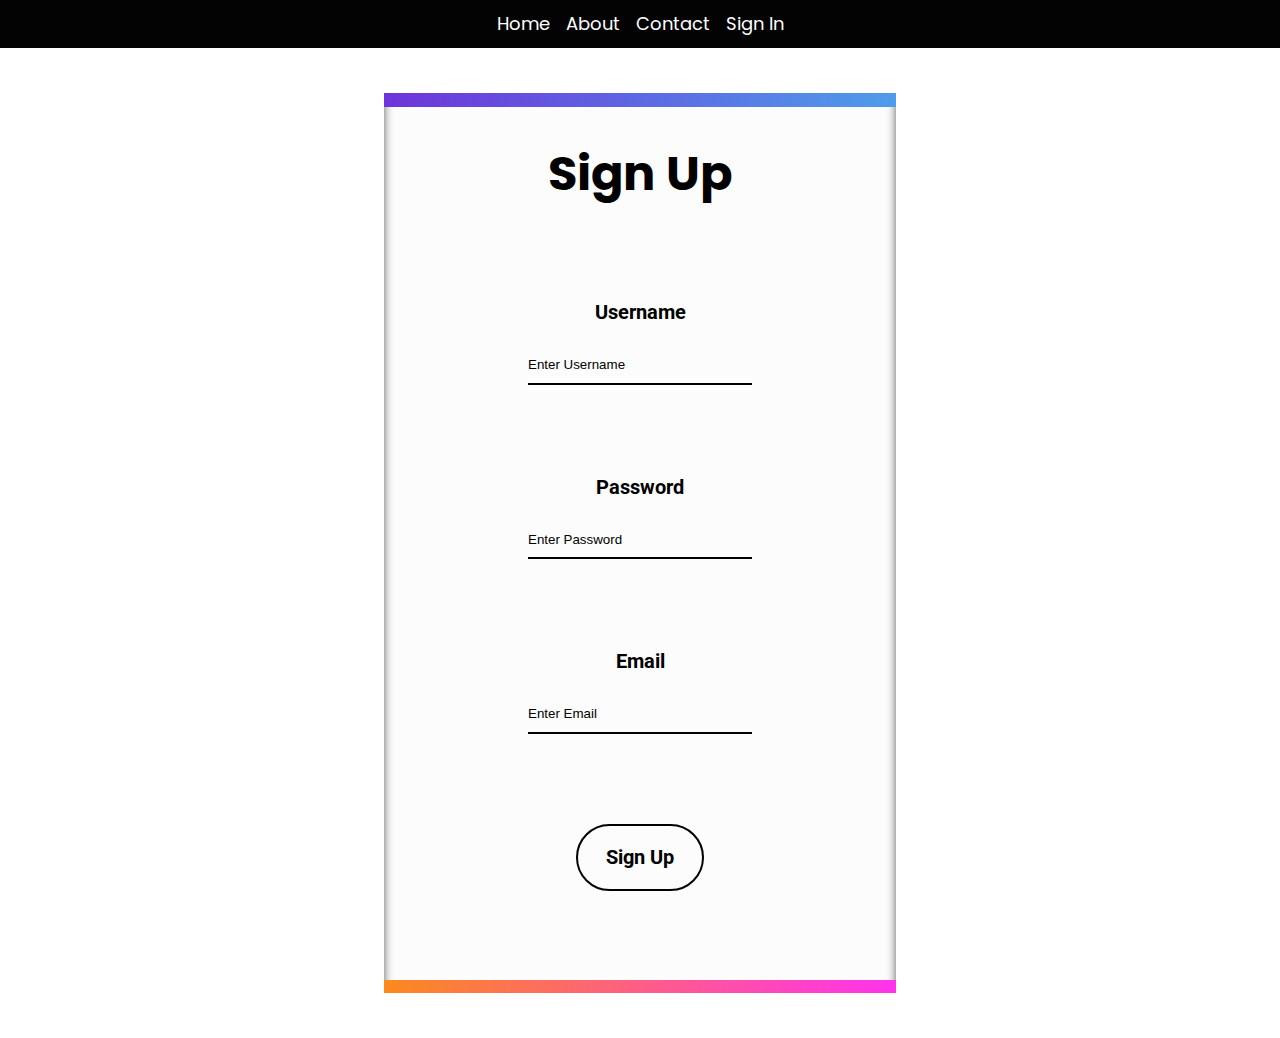
<file: Website/pages/signup.html>
<!DOCTYPE html>
<html lang="en">
<head>
    <meta charset="UTF-8">
    <meta name="viewport" content="width=device-width, initial-scale=1.0">
    <link rel="stylesheet" href="../styles/styles.css">
    <title>Sign Up</title>
</head>
<body>
    <nav>
        &nbsp;
        <ul>
            <li><a href="../index.html">Home</a></li>
            <li><a href="#">About</a></li>
            <li><a href="#">Contact</a></li>
            <li><a href="../pages/signup.html">Sign In</a></li>
        </ul>
        &nbsp;
    </nav>

    <main>
        <div class="signup-main">
            <div class="signup">
                <form id="SignupForm" name="SignupForm" method="post" action="" enctype="multipart/form-data">
                    <h1>Sign Up</h1>
                    <div class="textBox">
                        <label>Username</label>
                        <input name="Username" type="text" required="required" id="Username" placeholder="Enter Username">
                    </div>
                    <div class="textBox">
                        <label>Password</label>
                        <input name="Password" type="password" required="required" id="Password" placeholder="Enter Password">
                    </div>
                    <div class="textBox">
                        <label>Email</label>
                        <input name="Email" type="text" required="required" id="Email" placeholder="Enter Email ">
                    </div>
                    <div class="button">
                        <input name="SignUp" type="submit" id="SignUp" value="Sign Up">
                    </div>
                </form>
            </div>
        </div>
    </main>
</body>
</html>
</file>
<file: Website/styles/styles.css>
@import url('https://fonts.googleapis.com/css2?family=Roboto:ital,wght@0,100;0,300;0,400;0,500;0,700;0,900;1,100;1,300;1,400;1,500;1,700;1,900&display=swap');
@import url('https://fonts.googleapis.com/css2?family=Poppins:ital,wght@0,100;0,200;0,300;0,400;0,500;0,600;0,700;0,800;0,900;1,100;1,200;1,300;1,400;1,500;1,600;1,700;1,800;1,900&display=swap');

*{
    margin: 0;
    padding: 0;
}

body{
    background-color: white;
}

nav{
    position: relative;

    display: flex;
    height: 3rem;
    justify-content: space-between;
    
    background-color: rgb(3, 3, 3);

    font-size: large;
    font-family: "Poppins", sans-serif;
}

nav ul{
    display: flex;
    list-style: none;
}

nav li{
    display: flex;
}

nav ul li a{
    position: relative;

    height: 100%;
    line-height: 3rem;

    display: block;
    padding: 0 0.5rem;

    color: white;
    text-decoration: none;

    transition: 0.3s;
}

nav ul li a::after{
    position: absolute;

    left: 0;
    bottom: 0;

    width: 100%;
    height: 0.175rem;

    content: '';

    background-color: white;

    transform: scale(0, 1);
    transform-origin: 0% 100%;
    transition: transform 0.5s ease;
}

nav ul li a:hover::after{
    transform: scale(1, 1);
}

main{
    font-family: 'Roboto', sans-serif;
}

.main-hero{
    display: flex;
    flex-direction: column;
    align-items: center;
    justify-content: center;

    width: 100%;
    height: 65vh;
    
    background-color: rgb(3, 3, 3);

    color: white;
}

.main-hero h1{
    margin: 0 0 5vh 0;

    font-size: 4rem;
    font-family: 'Poppins', sans-serif;

    transition: 0.4s;
}

.main-hero-nav{
    display: flex;

    line-height: 10vh;

    width: 25vw;
    height: 10vh;
    
    border-radius: 50px;

    background-image: linear-gradient(to right, rgb(255, 165, 46), rgb(255, 37, 175));

    justify-content: space-between;

    transition: 0.3s;
}

.main-hero-nav form input{
    width: 7vw;
    height:  8vh;

    margin: 1vh 0.5vw 0 0.5vw;

    font-size: 1.25rem;
    font-weight: bold;

    color: black;
    background-color: rgb(252, 252, 252);

    border-radius: 50px;
    border: none;

    cursor: pointer;

    transition: 0.3s;
}

.main-hero-nav form input:hover{
    transform: scale(1.025);

    color: rgb(252, 252, 252);
    background-color: rgb(0, 0, 0);
}

.main-content{
    display: flex;

    width: 100%;
    height: 75vh;

    justify-content: space-between;
}

.lesson-box{
    position: relative;

    margin: 5vh auto;

    height: 65vh;
    width: 30vw;

    color: white;
    background-color: rgb(22, 22, 22);

    border-radius: 20px;

    overflow: hidden;
    
    transition: 0.3s;
}

.lesson-box:hover{
    transform: scale(1.025);
}

.lesson-box::before{
    position: absolute;
    
    content: '';

    width: 100%;
    height: 0.75rem;

    top: 0;
    left: 0;

    background-image: var(--lesson-gradient);
}

#gradient-purple-blue{
    --lesson-gradient: linear-gradient(to right, rgb(110, 52, 218), rgb(78, 156, 234));
}

#gradient-orange-pink{
    --lesson-gradient: linear-gradient(to right, rgb(251, 137, 30), rgb(255, 50, 238));
}

#gradient-blue-green{
    --lesson-gradient: linear-gradient(to right, rgb(64, 166, 255), rgb(109, 255, 135));
}

.lesson-box-title{
    display: flex;
    
    width: 100%;
    height: 40vh;

    color: rgb(255, 255, 255);

    background-position: center;
    background-size: cover;

    margin: 0 auto;

    font-family: 'Poppins', sans-serif;
}

.lesson-box-title h1{
    margin: 10vh auto;
    
    font-size: 2.5rem;
}

#html{
    background-image: url(../images/htmlImage.png);
}

#lua{
    background-image: url(../images/luaImage.jpg);
}

#python{
    background-image: url(../images//pythonImage.jpg);
}

.lesson-box-content{
    display: flex;
}

.lesson-box-content form{
    margin: 5vh auto;
}

.lesson-box-content form input{
    width: 12.5vw;
    height: 10vh;

    color: white;
    background-color: rgb(70, 74, 206);

    font-size: 1.75rem;
    font-weight: bold;
    font-family: 'Poppins', sans-serif;

    border-radius: 50px;
    border: none;

    cursor: pointer;

    transition: 0.3s;
}

.lesson-box-content form input:hover{
    background-color: rgb(34, 39, 172);
    transform: scale(1.025);
}

/* -- Sign Up Page -- */

.signup-main{
    height: 105vh;
    width: 100%;
}

.signup{
    position: relative;

    overflow: hidden;

    margin: 5vh auto;

    width: 40vw;
    height: 100vh;

    color: rgb(0, 0, 0);    
    background-color: rgb(252, 252, 252);

    box-shadow: 0px 0px 10px inset rgb(90, 90, 90);
}

#SignupForm{
    display: flex;
    flex-direction: column;
    align-items: center;
}

#SignupForm h1{
    margin: 5vh;

    font-size: 3rem;
    font-family: 'Poppins', sans-serif;
}

.textBox{
    display: flex;
    flex-direction: column;
    align-items: center;

    outline: none;

    margin: 5vh;

    transition: 0.3s;
}

.textBox:hover{
    transform: scale(1.025);
}


.textBox label{
    font-size: 1.25rem;
    font-weight: bold;

    margin-bottom: 2.5vh;
}

.textBox input{
    height: 4vh;
    width: 17.5vw;

    border: none;    
    border-bottom: solid 2px rgb(0, 0, 0);

    color: rgb(0, 0, 0);
    background-color: rgba(0, 0, 0, 0);
}

.textBox input:focus{
    outline: none;
}

.textBox input::placeholder{
    color: rgb(0, 0, 0);
}

.button input{
    margin: 5vh;

    width: 10vw;
    height: 7.5vh;

    border: none;
    border-radius: 50px;

    font-size: 1.25rem;
    font-weight: bolder;
    font-family: 'Roboto', sans-serif;

    color: rgb(0, 0, 0);
    background-color: rgba(0, 0, 0, 0);

    border: solid 2px rgb(0, 0, 0);

    cursor: pointer;

    transition: 0.3s;
}

.button input:hover{
    transform: scale(1.05);

    color: rgb(255, 255, 255);
    background-color: rgb(0, 0, 0);
}

.signup::before{
    content: '';

    position: absolute;

    top: 0;
    left: 0;

    width: inherit;
    height: 1.5vh;

    background-image: linear-gradient(to right, rgb(110, 52, 218), rgb(78, 156, 234));
}

.signup::after{
    content: '';

    position: absolute;

    bottom: 0;
    left: 0;

    width: inherit;
    height: 1.5vh;

    background-image: linear-gradient(to right, rgb(251, 137, 30), rgb(255, 50, 238));
}
</file>
